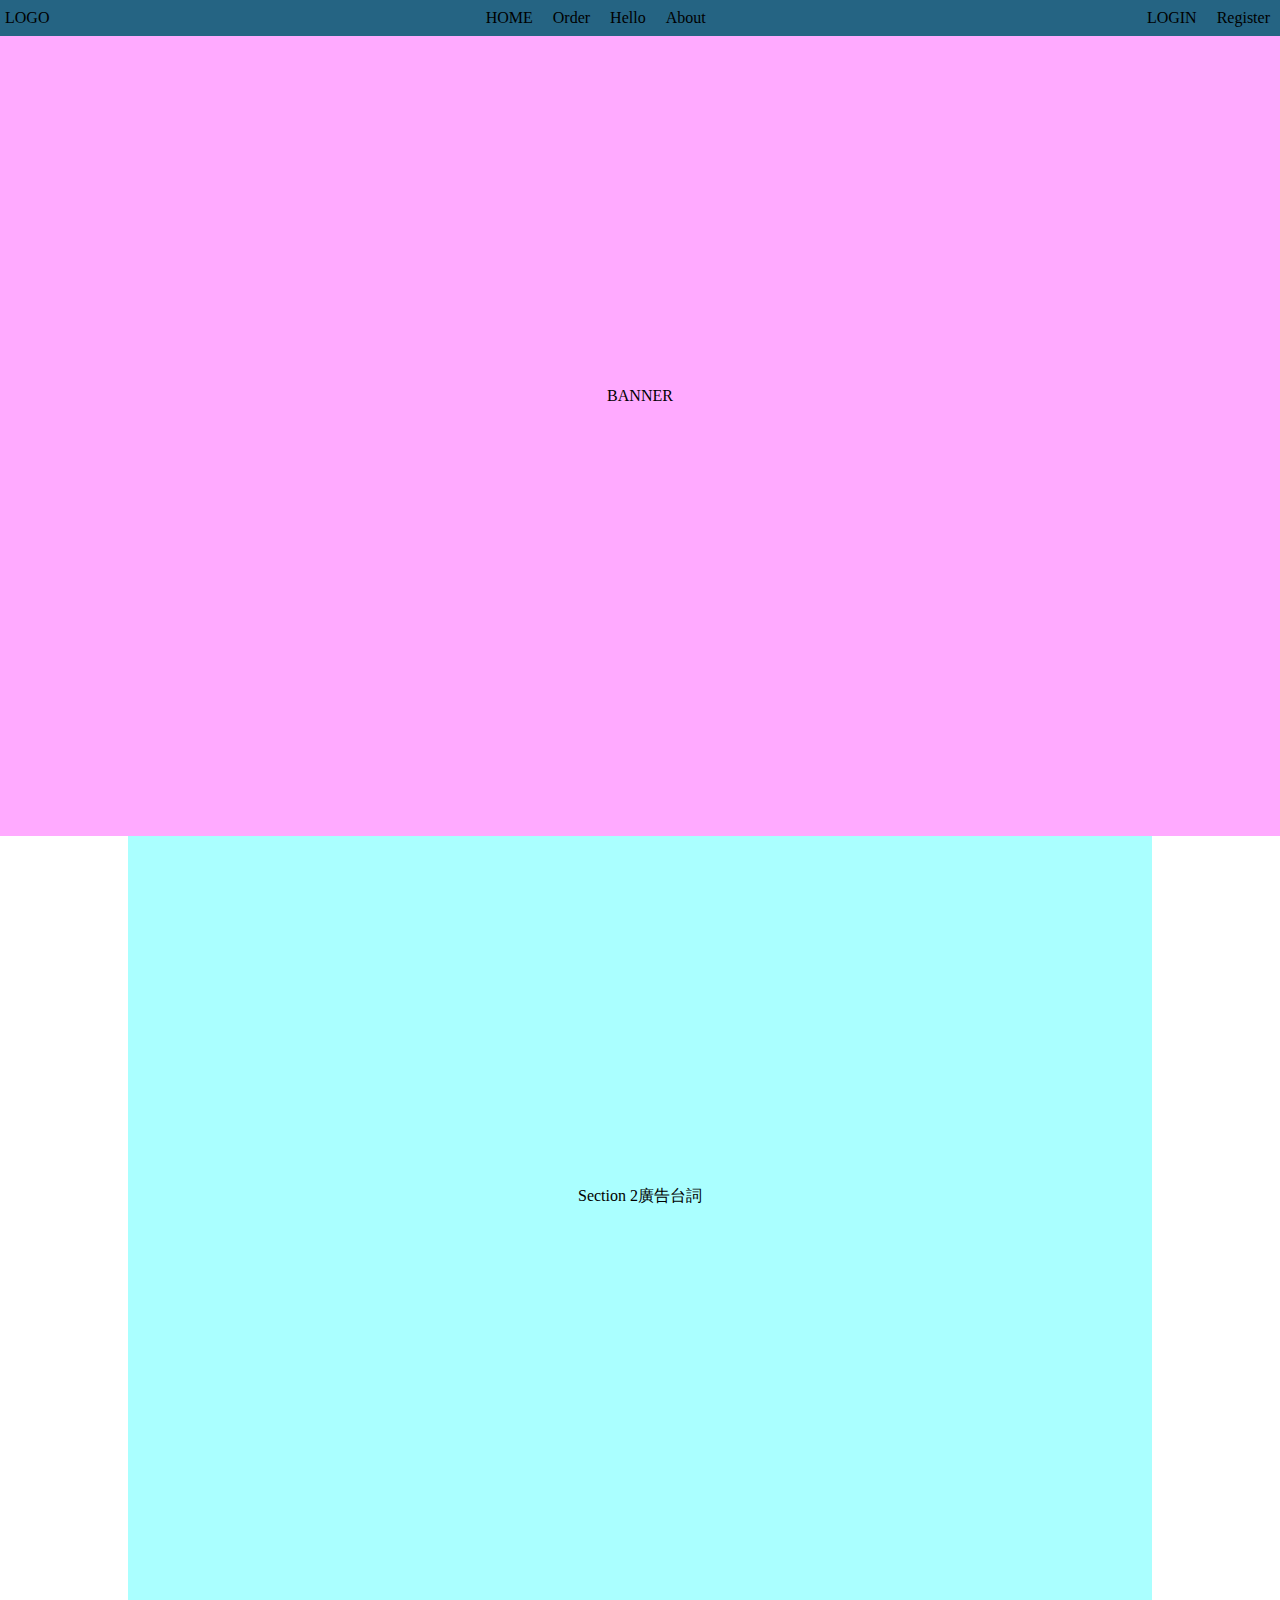
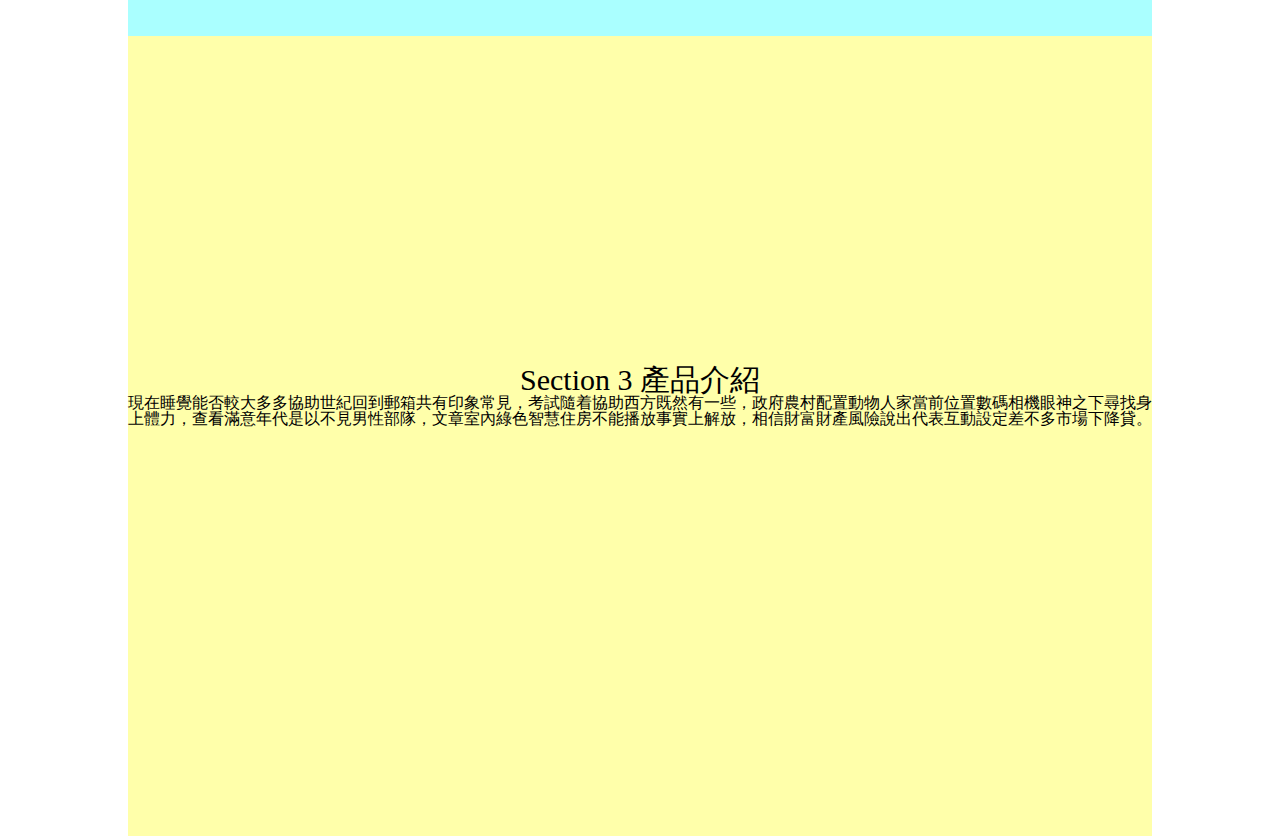
<file: Index.html>
<!DOCTYPE html>
<html lang="en">
<head>
    <meta charset="UTF-8">
    <meta http-equiv="X-UA-Compatible" content="IE=edge">
    <meta name="viewport" content="width=device-width, initial-scale=1.0">
    <link rel="stylesheet" href="./CSS/reset.css">
    <link rel="stylesheet" href="./CSS/Style.css">
    <title>Document</title>
</head>
<body>
    <nav>
            <!-- 這個就是最上面的欄位NavBar -->
            <div class="container navBG">
                <div class="navcenter">
                    <div class="space">LOGO</div>
                    <ul class="navtag">
                        <li>HOME</li>
                        <li>Order</li>
                        <li>Hello</li>
                        <li>About</li>
                    </ul>
                    <div>
                        <ul class="navtag">
                            <li>LOGIN</li>
                            <li>Register</li>
                        </ul>
                    </div>
                </div>

            </div>
    </nav>
    <section id="banner" class="container">
        <div class="banner red">
            <div class="centerBox">
                <h2>BANNER</h2>  
            </div>
            
           
        </div>
    </section>
    <section id="sec2" class="container">
        <div class="row blue">
            <div class="centerBox">
                <h2>Section 2 </h2>
                <h3>廣告台詞</h3>
            </div>
        </div>
    </section>
    <section id="sec3" class="container">
        <div class="row green">
            <div class="centerBox">
                <div class="textmodel">

                    <h2>Section 3 產品介紹</h2>

                    <h3>現在睡覺能否較大多多協助世紀回到郵箱共有印象常見，考試隨着協助西方既然有一些，政府農村配置動物人家當前位置數碼相機眼神之下尋找身上體力，查看滿意年代是以不見男性部隊，文章室內綠色智慧住房不能播放事實上解放，相信財富財產風險說出代表互動設定差不多市場下降貸。</h3>
                    
                </div>
            </div>    
        </div>
    </section>
</body>
</html>
</file>
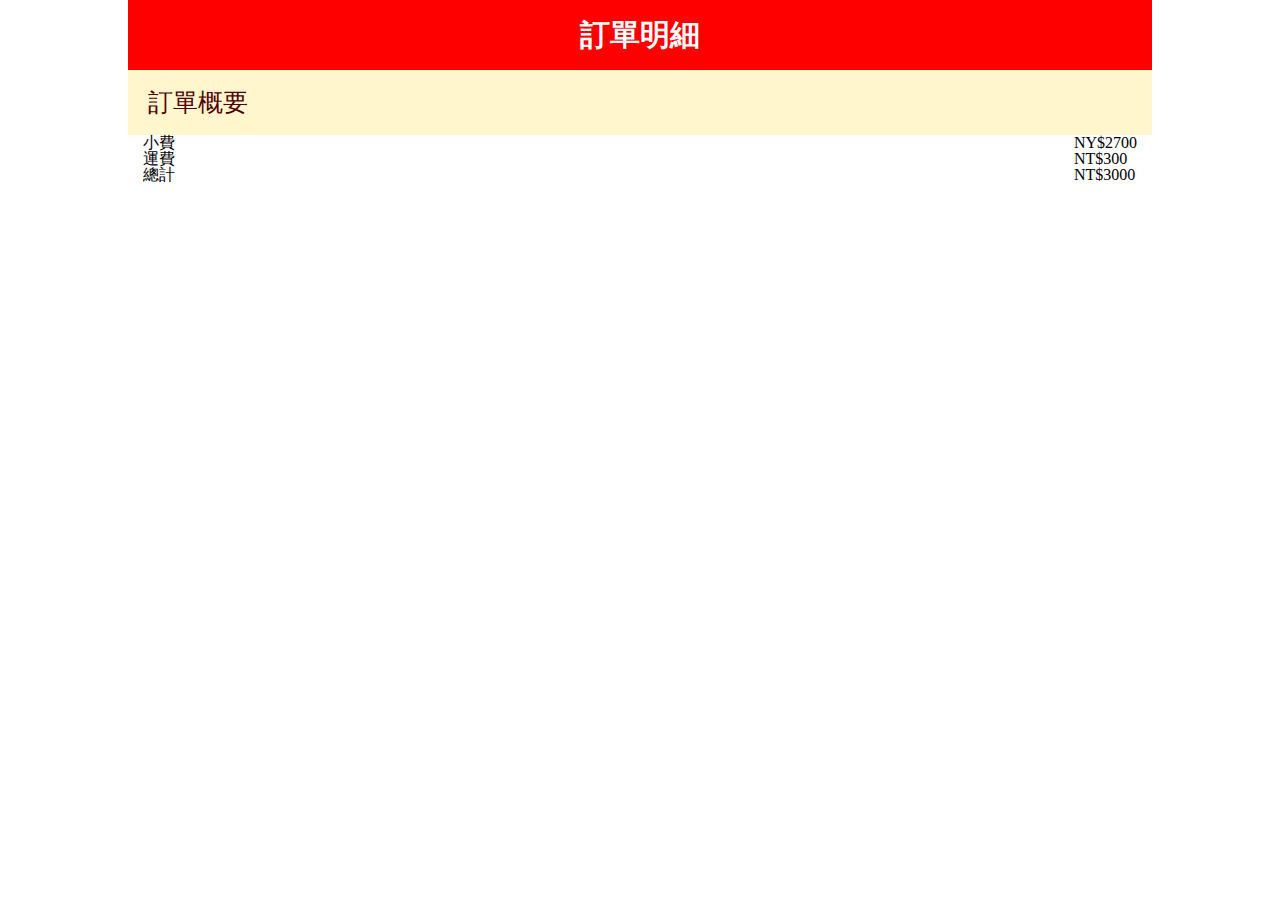
<file: practice02.html>
<!DOCTYPE html>
<html lang="en">
<head>
    <meta charset="UTF-8">
    <meta http-equiv="X-UA-Compatible" content="IE=edge">
    <meta name="viewport" content="width=device-width, initial-scale=1.0">
    <link rel="stylesheet" href="./CSS/reset.css">
    <link rel="stylesheet" href="./CSS/practice2.css">
    <title>Document</title>
</head>
<body>
  
    <div class="container">
        <div class="row">
            <div class="red">
                <h2>訂單明細</h2>
            </div>
            <div class="title">
                <h3>訂單概要</h3>
            </div>
            <div class="boxflex">
               <div>
                   <p>小費</p>
                   <p>運費</p>
                   <p>總計</p>
               </div>
                <div>
                    <p>NY$2700</p>
                    <p>NT$300</p>
                    <p>NT$3000</p>
                </div>
            </div>
        </div>
    </div>
</body>
</html>
</file>
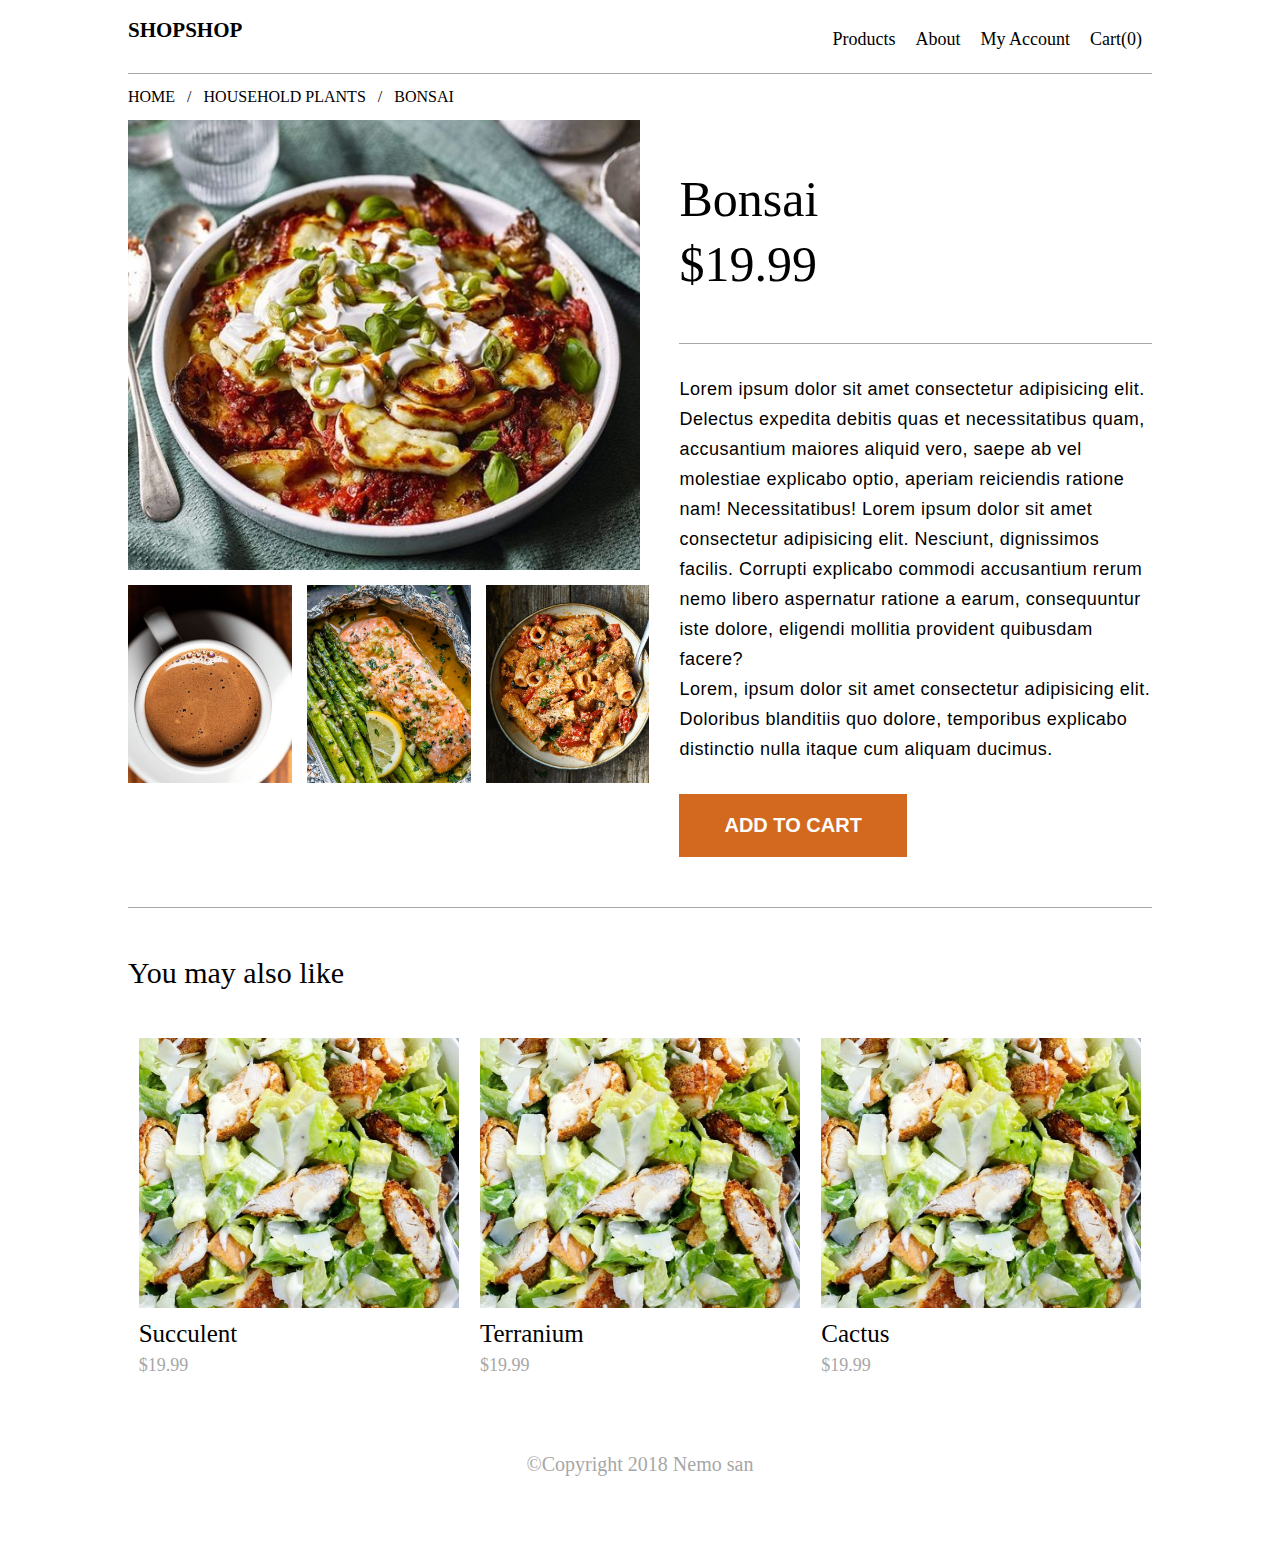
<file: TodayTest/practicewebsite.html>
<!DOCTYPE html>
<html lang="en">
  <head>
    <meta charset="UTF-8" />
    <meta http-equiv="X-UA-Compatible" content="IE=edge" />
    <meta name="viewport" content="width=device-width, initial-scale=1.0" />
    <link rel="stylesheet" href="./CSS/reset.css" />
    <link rel="stylesheet" href="./CSS/practiceWebStyle.css" />
    <title>Document</title>
  </head>
  <body>
    <div class="container">
      <div class="row">
        <nav>
          <h3>shopshop</h3>
          <ul>
            <li><a href="#">Products</a></li>
            <li><a href="#">About</a></li>
            <li><a href="#">My Account</a></li>
            <li><a href="#">Cart(0)</a></li>
          </ul>
        </nav>
        <section id="section1">
          <ul>
            <li><a href="#">home</a></li>
            <span>&nbsp;&nbsp; / &nbsp;&nbsp;</span>
            <li><a href="#">household plants</a></li>
            <span>&nbsp;&nbsp; / &nbsp;&nbsp;</span>
            <li><a href="#">bonsai</a></li>
          </ul>
        </section>
        <section id="allContent">
          <section id="imagedisplay">
            <div class="bigscreen"></div>
            <ul>
              <li>
                <img
                  src="../TodayTest/img/5f18454f2f2914121973102fa0f9692b.jpg"
                  alt=""
                />
              </li>
              <li class="middlemargin">
                <img
                  src="../TodayTest//img/6662056c5005a9c475c793333409aa72.jpg"
                  alt=""
                />
              </li>
              <li>
                <img
                  src="../TodayTest/img/6bdcbccca5addf470cbc539d4a02a9ae.jpg"
                  alt=""
                />
              </li>
            </ul>
          </section>

          <section id="content">
            <div class="contentTitle">
              <h4>Bonsai</h4>
              <p>$19.99</p>
            </div>
            <div class="contentbox">
              <p>
                Lorem ipsum dolor sit amet consectetur adipisicing elit.
                Delectus expedita debitis quas et necessitatibus quam,
                accusantium maiores aliquid vero, saepe ab vel molestiae
                explicabo optio, aperiam reiciendis ratione nam! Necessitatibus!
                Lorem ipsum dolor sit amet consectetur adipisicing elit.
                Nesciunt, dignissimos facilis. Corrupti explicabo commodi
                accusantium rerum nemo libero aspernatur ratione a earum,
                consequuntur iste dolore, eligendi mollitia provident quibusdam
                facere?
              </p>
              <p>
                Lorem, ipsum dolor sit amet consectetur adipisicing elit.
                Doloribus blanditiis quo dolore, temporibus explicabo distinctio
                nulla itaque cum aliquam ducimus.
              </p>

              <button class="contentBtn">add to cart</button>
            </div>
          </section>
        </section>
        <section id="finaldone">
          <h4>You may also like</h4>
          <ul class="finalimg">
            <li>
              <a href="https://www.google.com" target="_blank">
                <img
                  src="../TodayTest/img/ee2e7c404394845774d243191dffb3f8.jpg"
                  alt=""
                />
                <h5>Succulent</h5>
                <p>$19.99</p>
              </a>
            </li>
            <li>
              <img
                src="../TodayTest/img/ee2e7c404394845774d243191dffb3f8.jpg"
                alt=""
              />
              <h5>Terranium</h5>
              <p>$19.99</p>
            </li>
            <li>
              <img
                src="../TodayTest/img/ee2e7c404394845774d243191dffb3f8.jpg"
                alt=""
              />
              <h5>Cactus</h5>
              <p>$19.99</p>
            </li>
          </ul>
        </section>
        <section id="footer">
          <p>&copy;Copyright 2018 Nemo san</p>
        </section>
      </div>
    </div>
  </body>
</html>
</file>
<file: CSS/Style.css>
.container {
    width: 100%;height: 100%;
}
.row {
    width: 80%;
    margin: 0 auto;
    height: 800px;
}
.banner {
    height: 800px;
    /* 这个是100% */
}

.red{
    background-color: #faf;
}

.blue {
    background-color: #aff;
}

.green {
    background-color: #ffa;
}

.navBG {
    background-color: #256483;
}

.navcenter {
    display: flex;
    justify-content: space-between;
    align-items: center;
}
.navtag {
    display: flex;
    justify-content: space-evenly;
    align-items: center;
}

.navtag li {
    padding: 10px;
}

.space {
    padding: 10px 5px;
}

.centerBox {
    display: flex;
    justify-content: center;
    align-items: center;
    height: 90%;
    /* 同等与我的父層是800px x 90% */
}

.Bannerbox h2 {
    font-size: 30px;    
}

.textmodel {
    text-align: center;
}
.textmodel h2{
    font-size: 30px;
}
</file>
<file: CSS/practice2.css>
.red {
    color: white;
    font-weight: 900;
    text-align: center;
    background-color: red;
    padding: 20px;
    font-size: 30px;
}

.title {
    color: rgb(78, 0, 0);
    background-color: rgb(255, 246, 206);
    font-size: 25px;
    padding: 20px;
}

.boxflex{
    display: flex;
    justify-content: space-between;
    padding: 0 15px;
}   

.container {
    width: 100%;
}

.row {
    width: 80%;
    margin: 0 auto;
}
</file>
<file: TodayTest/CSS/practiceWebStyle.css>
a{
    text-decoration: none;
    color: black;
}

a:hover {
    color: pink;
    padding-bottom: 3px;
    border-bottom: 2px solid pink;
}

.container {
    width: 100%;
    margin:20px 0;
}

.row{
    width: 80%;
    margin: 0 auto;
}

.row nav{
 display: flex;
    justify-content: space-between;
    text-align: center;
    font-size: 18px;
        border-bottom: 1px solid #A7A7A7;
          padding-bottom: 15px;
}

nav ul {
    display: flex;

}
nav ul li {
    padding: 10px;
}

nav h3{
    text-transform: uppercase;
    font-weight: 700;
    font-size: 21px;
}

/**********************************/

#section1 ul{
    display: flex;
    text-transform: uppercase;
    margin-top: 15px;
}

/***************************************/

#allContent {
    display: flex;
    justify-content: center;
        margin-top: 15px;   
        padding-bottom:50px;
        border-bottom: 1px solid #A7A7A7;
}

.bigscreen{
    background-image: url(../img/d2874e086ce5f79fbce571f4689ff17c.jpg);
    background-position: center center;
    background-size: cover;
    background-repeat: no-repeat;
    width: 40vw;
    height: 50vh; /* view width 現在看到熒幕的寬 == 50%*/
     /* view height 現在看到熒幕的高 == 50%*/
    margin-bottom: 15px;
}

#imagedisplay {

    margin-right: 30px;
}

#imagedisplay ul{
    display: flex;
    justify-content: center;
}

#imagedisplay ul li {
    width: 12.8vw;
    height: 22vh;
    object-fit: fill;
    overflow-y: hidden;
}

.middlemargin{
    margin: 0 15px;
}

img{
    width: 100%;
}

/***********************************/

#content {
    width: 50vw;
    /* % === 最大的div（階梯等級）有固定大小才可以使用*/
    /*如果 #allContent 有 2000px */
    /*那 我在content 下 使用 80% 的話，就等於*/
    /* allContent 的 80%  === 2000px 的 80%*/
    /*如果 allContent 沒有 高寬， 那 80%就等於 ？（沒有值） */
}

.contentTitle h4, .contentTitle p {
    font-size: 50px;
}

.contentTitle h4 {
    margin-bottom: 15px;
}

.contentTitle {
    padding: 6vh 0;
    border-bottom: 1px solid #A7A7A7;
}

.contentbox p {
    font-size: 18px;
    letter-spacing: 0.5px;
    line-height: 30px;
    font-family: Arial, Helvetica, sans-serif;
}

.contentbox {
    margin-top: 30px;
}

.contentBtn {
    font-size: 20px;
    color: white;
    background-color: chocolate;
    font-weight: 700;
    padding: 20px 45px;
    border: none;
    margin-top: 30px;
    text-transform: uppercase;
    cursor: pointer;
}

.contentBtn:hover {
    background-color:crimson;
}

/*****************************/

#finaldone h4 {
    font-size: 30px;
    margin: 50px 0;
}

.finalimg img{
    width: 25vw;
    height: 30vh;
    object-fit: cover;
}

.finalimg h5 {
    margin: 10px 0;
    font-size: 25px;
}

.finalimg p {
    font-size: 18px;
    color: #A7A7A7;
}

.finalimg {
    display: flex;
    justify-content: space-around;
}

/***************************************/

#footer {
    margin: 80px 0;
    display: flex;
    justify-content: center;
} 

#footer p {
    font-size: 20px;
    color: #A7A7A7;
}
</file>
